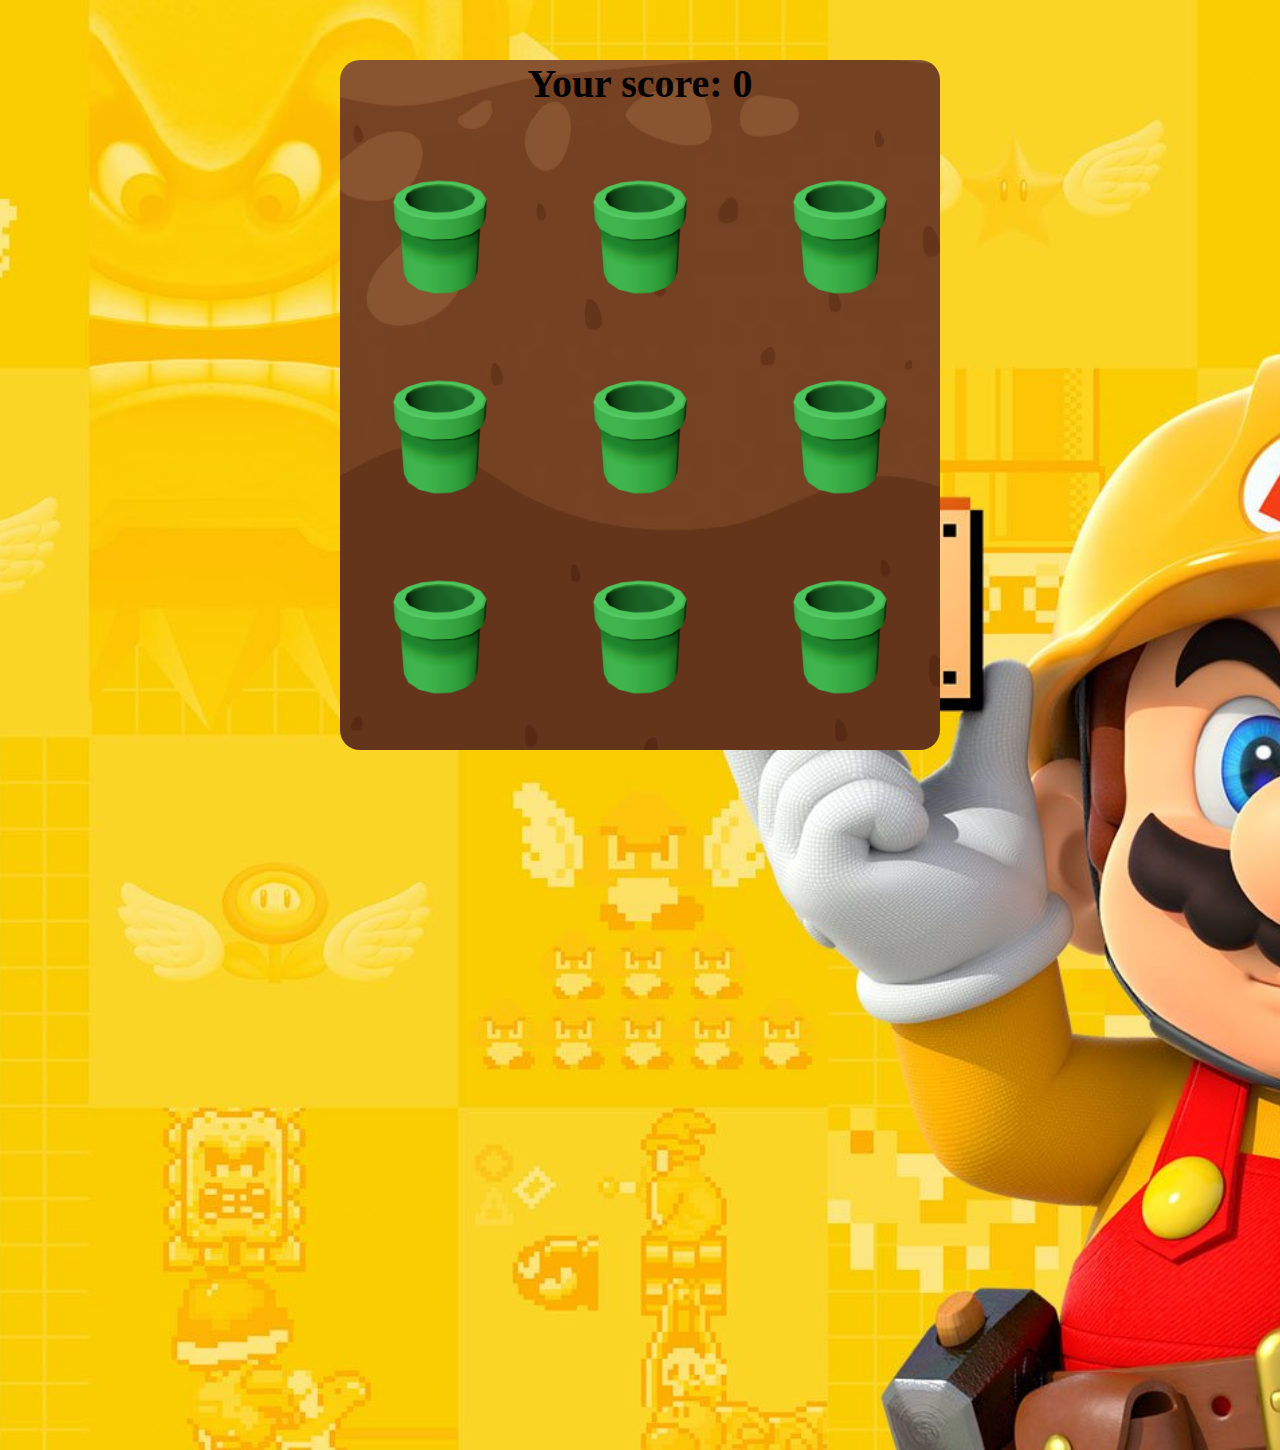
<file: GameProject/index.html>
<!DOCTYPE html>
<html lang="en">
  <head>
    <meta charset="UTF-8" />
    <meta name="viewport" content="width=device-width, initial-scale=1.0" />
    <title>Whack a Mole</title>
    <style>
      * {
        margin: 0;
        padding: 0;
        box-sizing: border-box;
      }
      .mud {
        position: absolute;
        left: 50%;
        bottom: 150px;
        width: 600px;
        height: 690px;
        background-image: url("image copy 3.png");
        z-index: 1;
        border-radius: 20px;
        transform: translateX(-50%);
        display: flex;
        justify-content: center;
        align-items: center;
      }
      .Title {
        position: absolute;
        top: 270px;
        left: 50%;
        color: black;
        font-size: 50px;
        text-align: center;
        margin: 0;
        transform: translateX(-50%);
      }
      .mario-img {
        width: 100%;
        height: 1450px;
        background-image: url("image.png");
        background-size: cover;
        background-position: center;
      }
      .board {
        display: grid;
        grid-template-columns: repeat(3, 1fr);
        grid-template-rows: repeat(3, 1fr);
        gap: 0;
        width: 600px;
        height: 600px;
        z-index: 2;
      }
      .tile {
        width: 200px;
        height: 200px;
        background-image: url("image copy 2.png");
        background-size: cover;
        background-position: center;
        position: relative;
      }
      .tile img {
        position: absolute;
        top: 0;
        left: 0;
        width: 100%;
        height: 100%;
      }
    </style>
  </head>
  <body>
    <h1 class="Title">Whack a Mole</h1>
    <div class="mario-img"></div>
    <div class="mud" id="mud">
      <h2
        id="score"
        style="
          position: absolute;
          top: 0;
          left: 50%;
          transform: translateX(-50%);
          color: black;
          font-size: 40px;
        "
      >
        Your score: 0
      </h2>
      <div id="board" class="board"></div>
    </div>
    <button
      id="startButton"
      style="
        position: absolute;
        top: 180px;
        left: 48%;
        color: black;
        font-size: 40px;
      "
    >
      Start
    </button>

    <script>
      const startButton = document.getElementById("startButton");
      startButton.onclick = function () {
        startButton.style.display = "none";
        setInterval(ToggleCharacter, 1000);
      };

      const board = document.getElementById("board");
      const scoreElement = document.getElementById("score");
      let score = 0;
      let occupiedTiles = [];
      let isMoleTurn = true;

      for (let i = 0; i < 9; i++) {
        let tile = document.createElement("div");
        tile.classList.add("tile");
        tile.id = i.toString();
        board.appendChild(tile);
      }

      function RandomNumber() {
        return Math.floor(Math.random() * 9).toString();
      }

      function UpdateScore(amount) {
        score += amount;
        scoreElement.textContent = `Your score: ${score}`;
      }

      function HideCharacter() {
        occupiedTiles.forEach((tileId) => {
          const box = document.getElementById(tileId);
          box.innerHTML = "";
        });
        occupiedTiles = [];
      }

      function ShowCharacter(type) {
        HideCharacter();

        let number;
        do {
          number = RandomNumber();
        } while (occupiedTiles.includes(number));

        const box = document.getElementById(number);
        const character = document.createElement("img");

        if (type === "mole") {
          character.src = "image copy.png";
          character.alt = "Mole";
          character.onclick = function () {
            UpdateScore(10);
            HideCharacter();
          };
        } else if (type === "chomper") {
          character.src = "image copy 4.png";
          character.alt = "Chomper";
          character.onclick = function () {
            EndGame();
          };
        }

        character.style.width = "100%";
        character.style.height = "100%";
        character.style.cursor = "pointer";

        box.appendChild(character);
        occupiedTiles.push(number);
      }

      function EndGame() {
        scoreElement.textContent = `Game Over!!!`;
        setTimeout(() => {
          window.location.reload();
        }, 3200);
      }

      function ToggleCharacter() {
        ShowCharacter(isMoleTurn ? "mole" : "chomper");
        isMoleTurn = !isMoleTurn;
      }
    </script>
  </body>
</html>
</file>
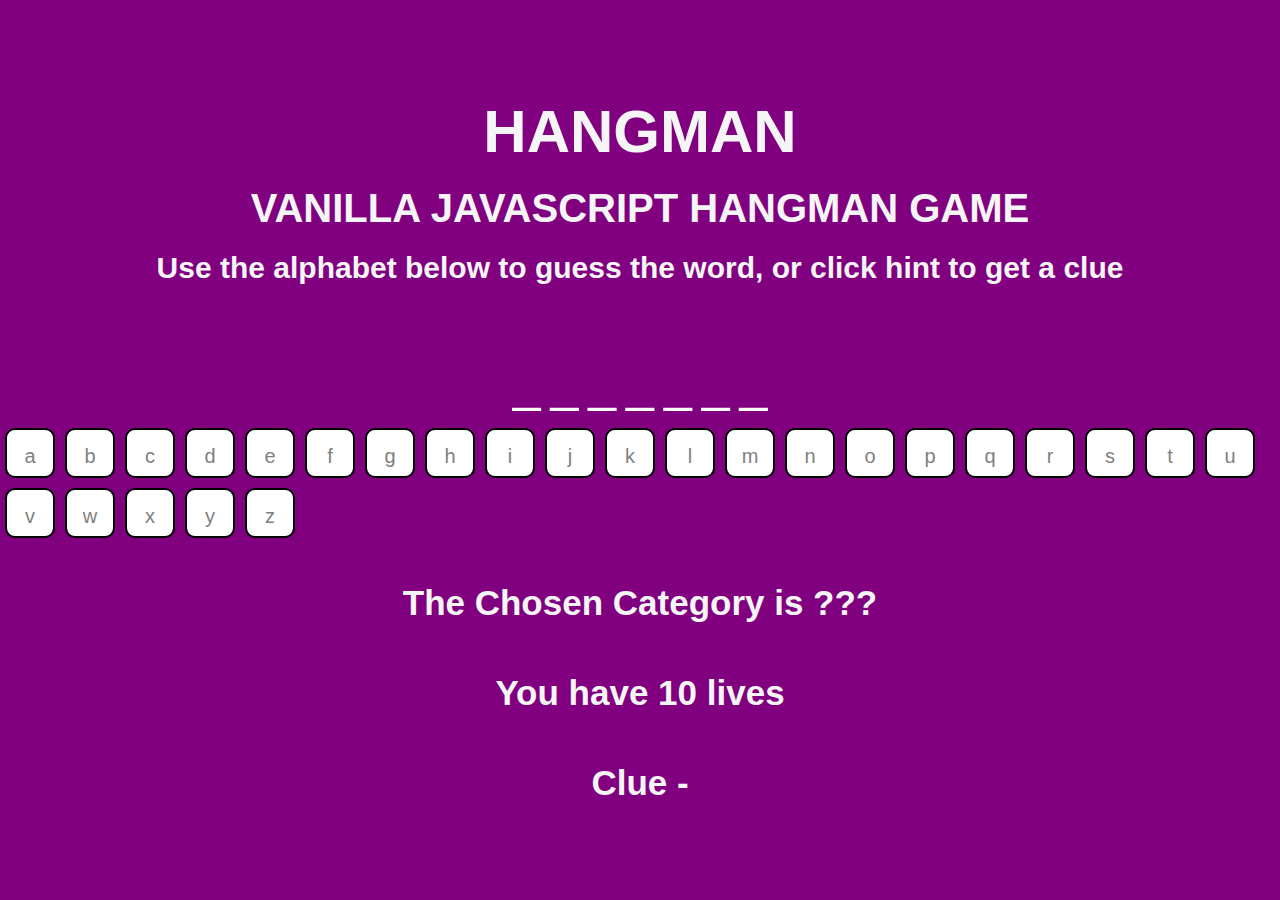
<file: Gameproject2/index.html>
<!DOCTYPE html>
<html lang="en">
  <head>
    <meta charset="UTF-8" />
    <meta name="viewport" content="width=device-width, initial-scale=1.0" />
    <title>JavaScript Hangman Game</title>
    <style>
      body {
        display: flex;
        flex-direction: column;
        align-items: center;
        justify-content: center;
        min-height: 100vh;
        margin: 0;
        background-color: purple;
        font-family: Arial, sans-serif;
      }

      h1,
      h2,
      h3,
      h4 {
        color: whitesmoke;
        text-align: center;
        margin: 0;
        padding: 10px;
      }

      h1 {
        font-size: 60px;
      }

      h2 {
        font-size: 40px;
      }

      h3 {
        font-size: 30px;
      }

      h4 {
        font-size: 35px;
        margin-top: 30px;
      }

      .Mail {
        display: inline-block;
        width: 50px;
        height: 50px;
        background-color: white;
        text-align: center;
        line-height: 50px;
        margin: 5px;
        border: 2px solid black;
        border-radius: 10px;
        font-size: 20px;
        cursor: pointer;
        color: grey;
      }
      .storage {
        display: inline-block;
        width: 50px;
        height: 50px;
        background-color: white;
        text-align: center;
        line-height: 50px;
        margin: 5px;
        border: 2px solid black;
        border-radius: 10px;
        font-size: 20px;
        cursor: pointer;
        color: grey;
      }

      #alphabets,
      #selected,
      #wordDisplay {
        display: flex;
        flex-wrap: wrap;
        justify-content: center;
        align-items: center;
        gap: 10px;
        width: 100%;
        max-width: 800px;
        margin: 10px 0;
      }

      #selected {
        margin-top: 20px;
      }
      .line {
        color: white;
        font-size: 50px;
      }
    </style>
  </head>
  <body>
    <h1>HANGMAN</h1>

    <h2>VANILLA JAVASCRIPT HANGMAN GAME</h2>

    <h3>
      Use the alphabet below to guess the word, or click hint to get a clue
    </h3>

    <div id="alphabets"></div>
    <div id="selected"></div>
    <div id="wordDisplay"></div>
    <div id="letters"></div>
    <h4>The Chosen Category is ???</h4>

    <h4>You have <span id="lives">10</span> lives</h4>
    <h4>Clue -</h4>

    <script>
      const categories = {
        Animals: ["cat", "dog", "elephant"],
        Colors: ["red", "blue", "green"],
        Marvels: ["spiderman", "hulk", "ironman"],
      };

      const wordToGuess = "endgame";
      let Lives = 10;
      let nga = 0;
      const selectedContainer = document.getElementById("selected");
      const wordDisplay = document.getElementById("wordDisplay");
      const livesDisplay = document.getElementById("lives");

      const lettersContainer = document.getElementById("letters");
      const exam = [
        "a",
        "b",
        "c",
        "d",
        "e",
        "f",
        "g",
        "h",
        "i",
        "j",
        "k",
        "l",
        "m",
        "n",
        "o",
        "p",
        "q",
        "r",
        "s",
        "t",
        "u",
        "v",
        "w",
        "x",
        "y",
        "z",
      ];

      for (let i = 0; i < exam.length; i++) {
        const letter = exam[i];
        const letterButton = document.createElement("button");
        letterButton.className = "storage";
        letterButton.textContent = letter;

        lettersContainer.appendChild(letterButton);
        letterButton.addEventListener("click", function () {
          let clickedButton = document.createElement("div");
          gameStatus();
          clickedButton.textContent = letter;
          clickedButton.className = "Mail";
          selectedContainer.appendChild(clickedButton);
          letterButton.style.backgroundColor = "grey";
          if (wordToGuess.includes(letter) == true) {
            const lines = document.getElementsByClassName("line");
            nga++;
            console.log(nga);
            gameStatus(nga);
            const index = wordToGuess.indexOf(letter);

            lines[index].innerHTML = letter;
          } else {
            Lives--;
            livesDisplay.textContent = `Lives: ${Lives}`;
          }
          letterButton.disabled = true;
        });
      }

      let trick = [];
      for (let i = 0; i < wordToGuess.length; i++) {
        trick.push("_");
      }
      function HardDisplay() {
        wordDisplay.innerHTML = "";
        for (let i = 0; i < trick.length; i++) {
          const trickElement = document.createElement("div");
          trickElement.innerHTML = trick[i];
          trickElement.className = "line";
          wordDisplay.appendChild(trickElement);
        }
      }
      function gameStatus(nga) {
        if (nga == wordToGuess.length) {
          alert("You won");
          location.reload();
        } else if (Lives === 0) {
          alert("Gg maybe next time, the word was: " + wordToGuess);
          location.reload();
        }
      }

      gameStatus();
      HardDisplay();
    </script>
  </body>
</html>
</file>
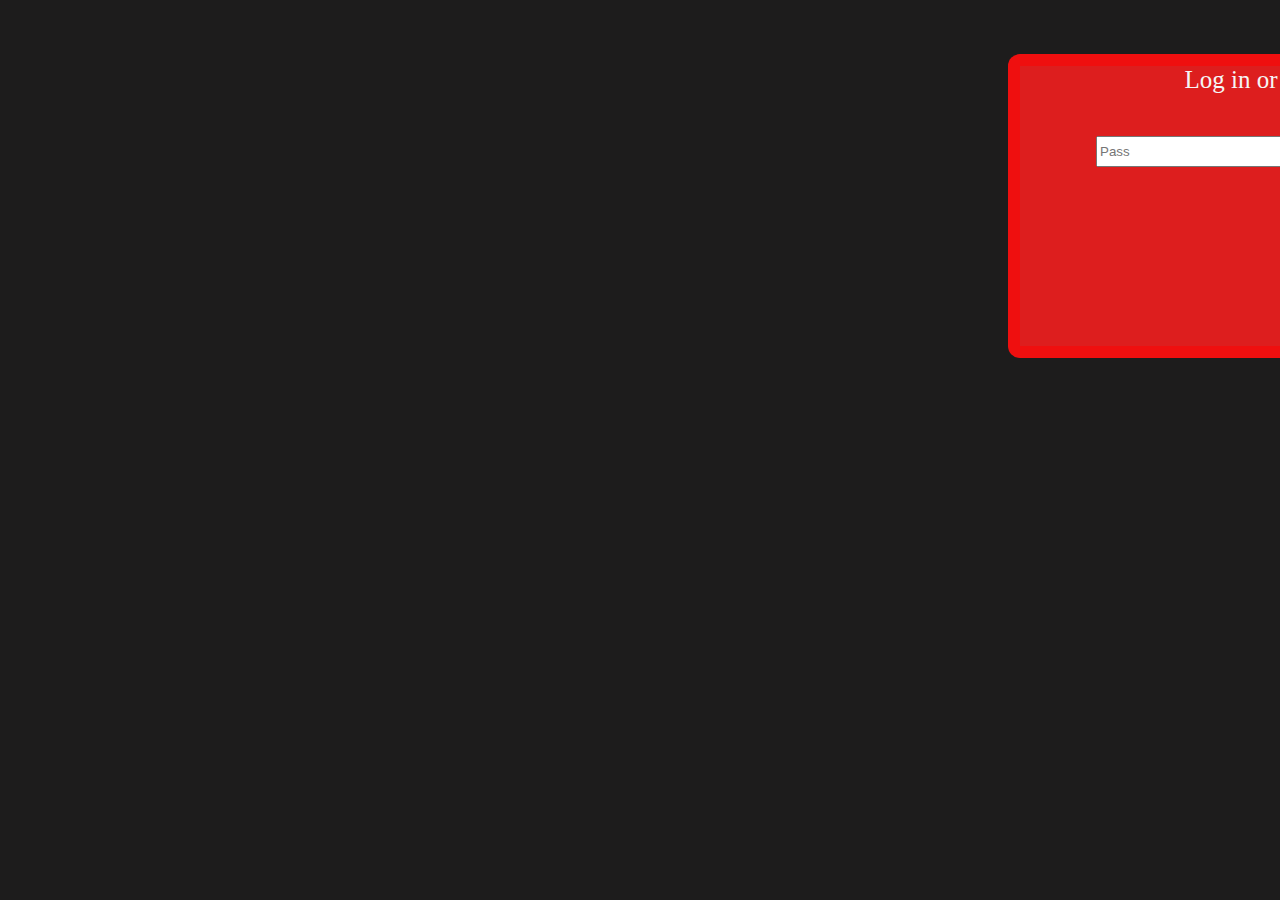
<file: Login/index.html>
<!DOCTYPE html>
<html lang="en">
  <head>
    <meta charset="UTF-8" />
    <meta name="viewport" content="width=device-width, initial-scale=1.0" />
    <title>Document</title>
  </head>
  <body>
    <input placeholder="Email" id="email" type="email"></input>
    <input placeholder="Phone" id="phoneNumber" ></input>
    <input placeholder="Pass"  id="password" type="password" minlength="8"></input>
    <button id="Button">Continue</button>
    <div class="asd">Log in or Sign in</div>
    

    <style>
      body {
        background-color: rgb(29, 28, 28);
      }
      .asd {
        border: 12px solid rgba(242, 15, 15, 0.897);
        width: 500px;
        height: 280px;
        border-radius: 12px;
        margin-left: 1000px;
        display: flex;
        justify-content: center;
        background-color: rgba(248, 31, 31, 0.878);
        color: whitesmoke;
        font-size: 25px;
      }
      #password {
        position: relative;
        top:120px;
        width: fit-content;
        left: 700px;
        height: 25px;
      }
      #email {
        margin-left: 10px;
        position: relative;
        top: 120px;
        left: 1350px;
        height: 25px;
        width: fit-content;
      }
      #phoneNumber{
        position: relative;
        top: 120px;
        left: 1030px;
        height: 25px;
        width: fit-content;
      }
      #Button {
        width: fit-content;
        position: relative;
        top: 200px;
        height: 46px;
        width: 150px;
        border-radius: 7px;
        left: 730px;
      }
    </style>
    <script>
        const Letters = ['a','b','c','d','e','f','g','h','i','j','k','l','m','n','o','p','q','r','s','t','u','v','w','x','y','z']
        const numbers = "0123456789" 
      const Email = document.getElementById("email");
      const phoneNumber = document.getElementById("phoneNumber");
      const Password = document.getElementById("password");
      const button = document.getElementById("Button");
      function validEmail() {
        const emailIs = email.value;
        if (emailIs.includes("@") === false) {
          alert("on email @ has to include ");
        }
      }

      function validPhone(){
        let phoneIs = phoneNumber.value;

        for(let i = 0; i < phoneIs.length; i++){
            if(numbers.includes(phoneIs[i]) == false) {
                return alert("Only number on (Phone)")
            }
        }
      }


      function validPassWord() {
        let passwordIs = Password.value;
        for(let i = 0; i <passwordIs.length; i++) 
        if(passwordIs.length < 8) {
       return alert("must contain 8 character minimum")
       }
      }

      Button.addEventListener("click", function (){
        validEmail();
       validPhone();
       validPassWord()

      localStorage.setItem("email", email.value)
      localStorage.setItem("phone", phoneNumber.value)
      localStorage.setItem("password", Password.value)
      
            });
    </script>
  </body>
</html>
</file>
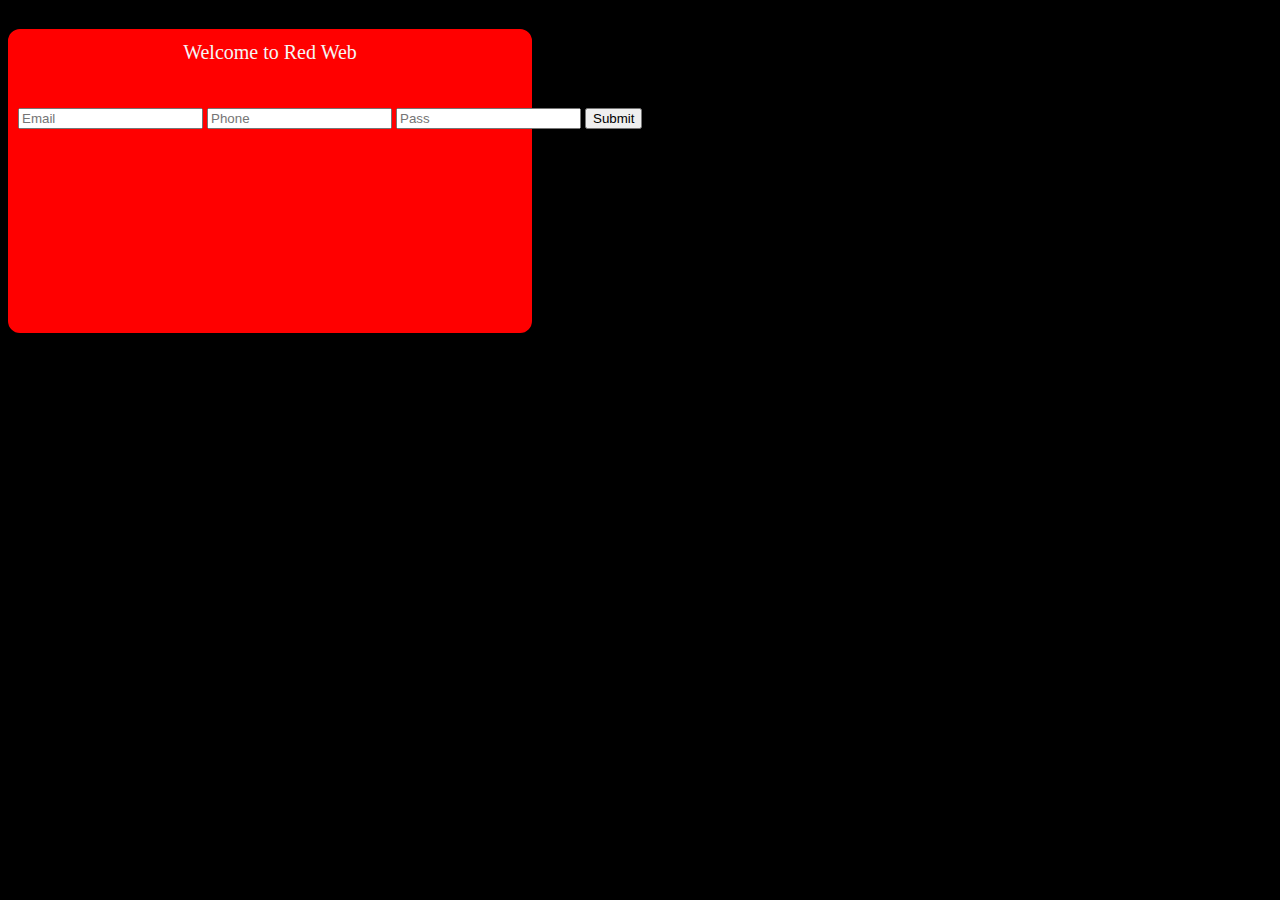
<file: Project i guess/index.html>
<!DOCTYPE html>
<html lang="en">
  <head>
    <meta charset="UTF-8" />
    <meta name="viewport" content="width=device-width, initial-scale=1.0" />
    <title>Document</title>
  </head>
  <body>
    <input placeholder="Email" id="email" type="email"></input>
    <input placeholder="Phone" id="phoneNumber" ></input>
    <input placeholder="Pass"  id="password" type="password" minlength="8"></input>
    <button id="Button">Submit</button>
    <div class="asd">Welcome to Red Web</div>

    <style>
      body {
        background-color: black;
      }
      .asd {
        border: 12px solid red;
        width: 500px;
        height: 280px;
        border-radius: 12px;
        display: flex;
        justify-content: center;
        background-color: red;
        color: whitesmoke;
        font-size: 20px;
      }
      #password {
        position: relative;
        top:100px
      }
      #email {
        margin-left: 10px;
        position: relative;
        top: 100px;
      }
      #phoneNumber{
        position: relative;
        top: 100px;
      }
      #Button {
        position: relative;
        top: 100px;
      }
    </style>
    <script>
        const Letters = ['a','b','c','d','e','f','g','h','i','j','k','l','m','n','o','p','q','r','s','t','u','v','w','x','y','z']
        const numbers = "0123456789" 
      const Email = document.getElementById("email");
      const phoneNumber = document.getElementById("phoneNumber");
      const Password = document.getElementById("password");
      const button = document.getElementById("Button");
      // function validEmail() {
      //   const emailIs = email.value;
      //   if (emailIs.includes("@") === false) {
      //     alert("on email @ has to include ");
      //   }
      // }

      // function validPhone(){
      //   let phoneIs = phoneNumber.value;

      //   for(let i = 0; i < phoneIs.length; i++){
      //       if(numbers.includes(phoneIs[i]) == false) {
      //           return alert("Only number on (Phone)")
      //       }
      //   }
      // }


      function validPassWord() {
        let passwordIs = password.value;
        for(let i = 0; i <passwordIs.length; i++) 
        if(passwordIs.length < 8) {
       return alert("must contain 8 character minimum")
      } else if(Letters.includes(passwordIs[i]) == false){
        return alert("The password must contain letters")
       }
      }

      Button.addEventListener("click", function (){
        validEmail();
       validPhone();
       validPassWord()
            });
      
    </script>
  </body>
</html>
</file>
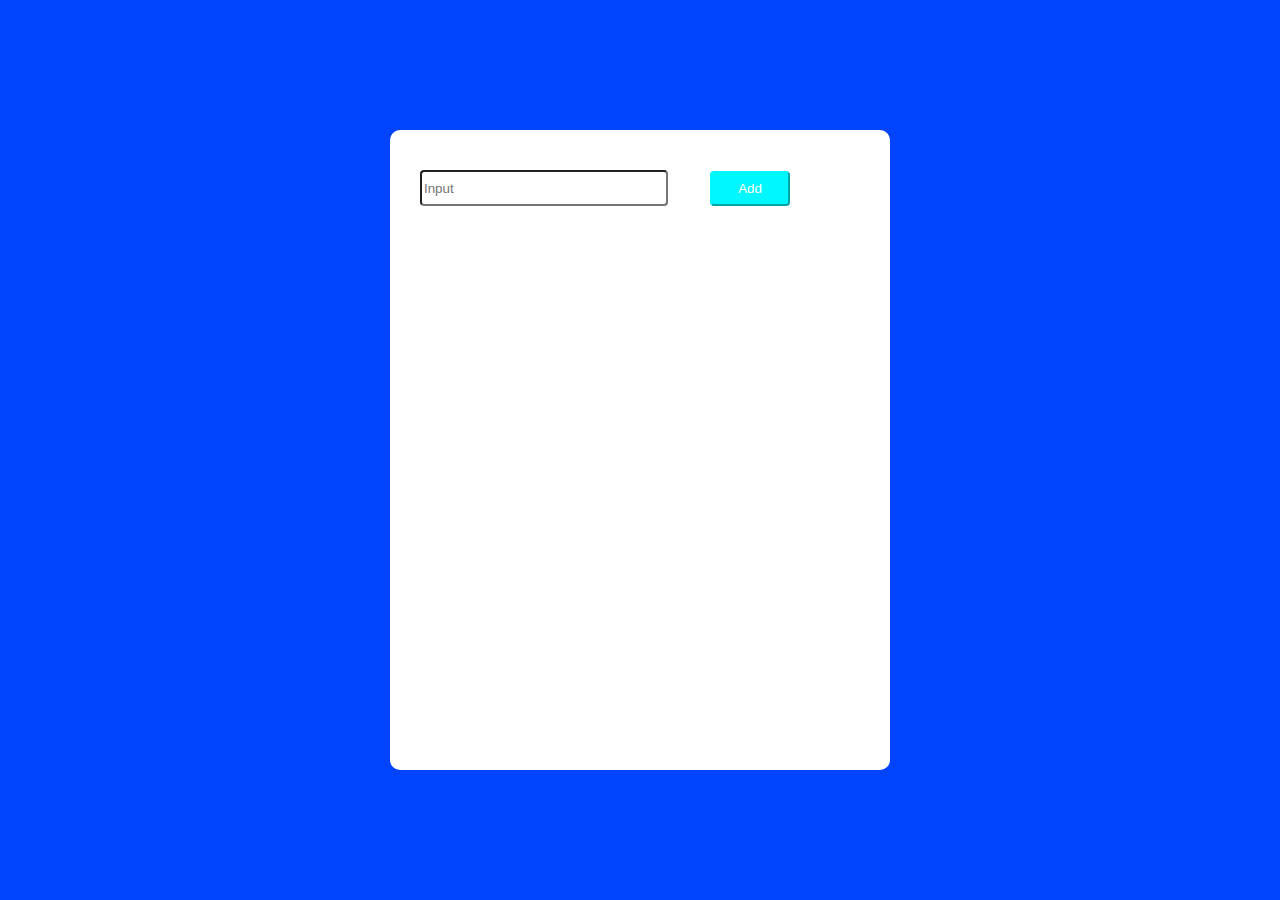
<file: To do list/index.html>
<!DOCTYPE html>
<html lang="en">
  <head>
    <meta charset="UTF-8" />
    <meta name="viewport" content="width=device-width, initial-scale=1.0" />
    <title>Document</title>
    <style>
      .eButton {
        padding: 8px;
        background-color: black;
        color: white;
        margin-top: 5px;
        width: fit-content;
        height: fit-content;
        border-radius: 5px;
        margin-right: 10px;
      }
      .Edit {
        margin-top: 10px;
        border-color: black;
      }
      .done {
        background-color: black;
        color: white;
        height: 30px;
      }
      .task {
        display: flex;
        justify-content: space-between;
        align-items: center;
        border-radius: 5px;
        margin-left: 10px;
      }
      body {
        background-color: rgb(0, 68, 255);
        margin: 0;
        padding: 0;
        display: flex;
        justify-content: center;
        align-items: center;
        height: 100vh;
      }
      .rmButton {
        width: fit-content;
        height: fit-content;
        padding: 8px;
        background-color: black;
        color: white;
        border-radius: 5px;
        margin-top: 3px;
        margin-left: 200px;
      }
      #blueContainer {
        background-color: white;
        width: 460px;
        height: 600px;
        padding: 20px;
        border-radius: 10px;
        display: flex;
        flex-direction: column;
        gap: 20px;
        position: relative;
      }
      #blueContainer div {
        color: rgb(255, 255, 255);
        background-color: rgb(2, 208, 187);
        padding-bottom: 8px;
        border-radius: 4px;
        font-size: 18px;
        width: fit-content;
        gap: 10px;
        padding-top: 5px;
      }
      input {
        height: 30px;
        width: 240px;
        border-radius: 4px;
        margin-bottom: 10px;
        margin-left: 10px;
      }
      #button {
        width: 80px;
        display: flex;
        position: relative;
        bottom: 65px;
        border-radius: 4px;
        left: 300px;
        height: 35px;
        text-align: center;
        justify-content: center;
        align-items: center;
        background-color: rgb(0, 247, 255);
        border-color: rgb(0, 247, 255);
        color: white;
      }
    </style>
  </head>
  <body>
    <div id="blueContainer">
      <input2 id="Mas" placeholder="Change duh"></input2>
      <input id="Sam" placeholder="Input" />
      <button id="button">Add</button>
    </div>
    <script src="script.js"></script>
  </body>
</html>
</file>
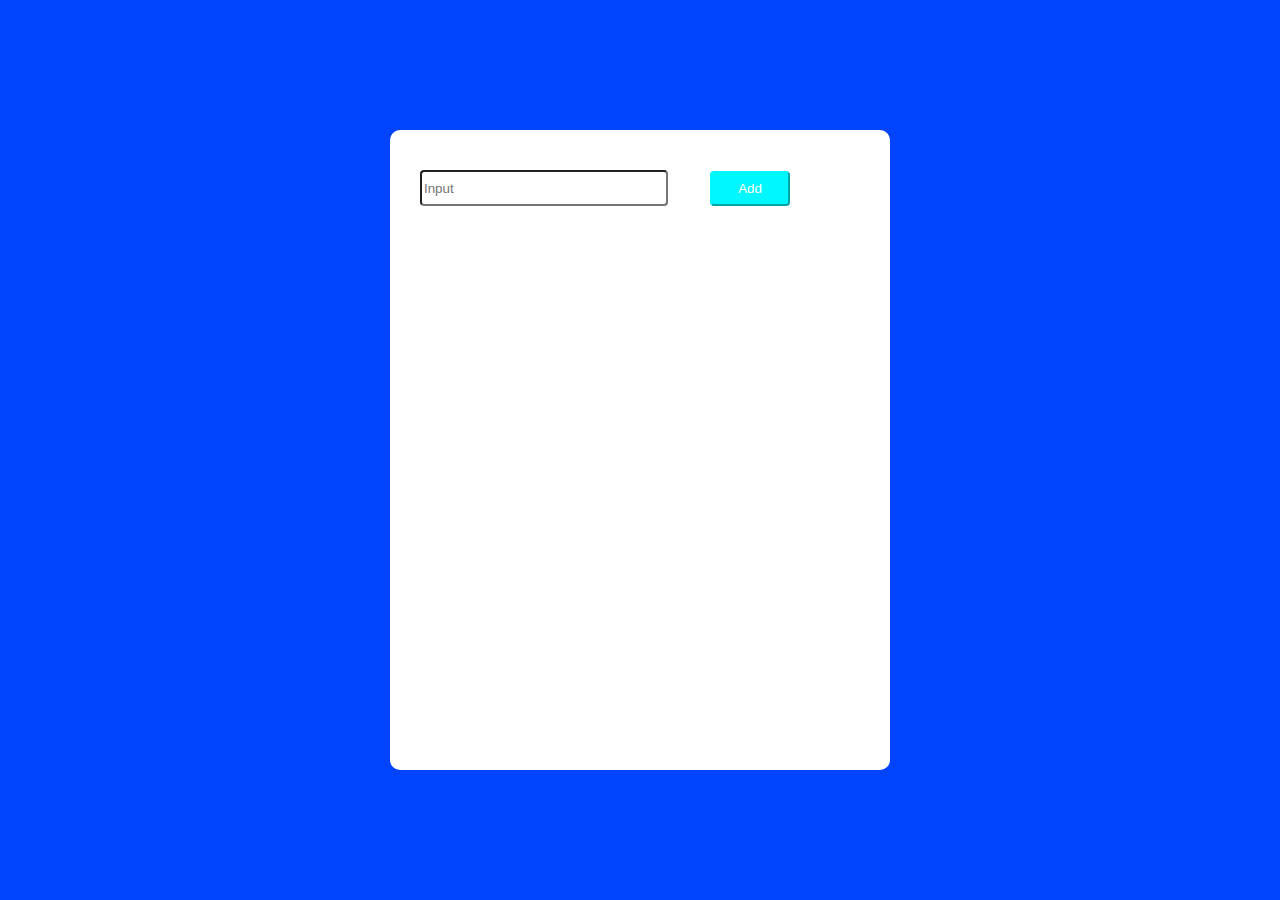
<file: Todolist/index.html>
<!DOCTYPE html>
<html lang="en">
  <head>
    <meta charset="UTF-8" />
    <meta name="viewport" content="width=device-width, initial-scale=1.0" />
    <title>Document</title>
    <style>
      .eButton {
        padding: 8px;
        background-color: black;
        color: white;
        margin-top: 5px;
        width: fit-content;
        height: fit-content;
        border-radius: 5px;
        margin-right: 10px;
      }
      .Edit {
        margin-top: 10px;
        border-color: black;
      }
      .done {
        background-color: black;
        color: white;
        height: 30px;
      }
      .task {
        display: flex;
        justify-content: space-between;
        align-items: center;
        border-radius: 5px;
        margin-left: 10px;
      }

      body {
        background-color: rgb(0, 68, 255);
        margin: 0;
        padding: 0;
        display: flex;
        justify-content: center;
        align-items: center;
        height: 100vh;
      }

      .rmButton {
        width: fit-content;
        height: fit-content;
        padding: 8px;
        background-color: black;
        color: white;
        border-radius: 5px;
        margin-top: 3px;
        margin-left: 200px;
      }
      #blueContainer {
        background-color: white;
        width: 460px;
        height: 600px;
        padding: 20px;
        border-radius: 10px;
        display: flex;
        flex-direction: column;
        gap: 20px;
        position: relative;
      }
      #blueContainer div {
        color: rgb(255, 255, 255);
        background-color: rgb(2, 208, 187);
        padding-bottom: 8px;
        border-radius: 4px;
        font-size: 21px;
        width: fit-content;
        gap: 10px;
        padding-top: 5px;
      }
      input {
        height: 30px;
        width: 240px;
        border-radius: 4px;
        margin-bottom: 10px;
        margin-left: 10px;
      }
      #button {
        width: 80px;
        display: flex;
        position: relative;
        bottom: 65px;
        border-radius: 4px;
        left: 300px;
        height: 35px;
        text-align: center;
        justify-content: center;
        align-items: center;
        background-color: rgb(0, 247, 255);
        border-color: rgb(0, 247, 255);
        color: white;
      }
    </style>
  </head>
  <body>
    <div id="blueContainer">
      <input2 id="Mas" placeholder="Change duh"></input2>
      <input id="Sam" placeholder="Input" />
      <button id="button">Add</button>
    </div>
    <script src="script.js"></script>
  </body>
</html>
</file>
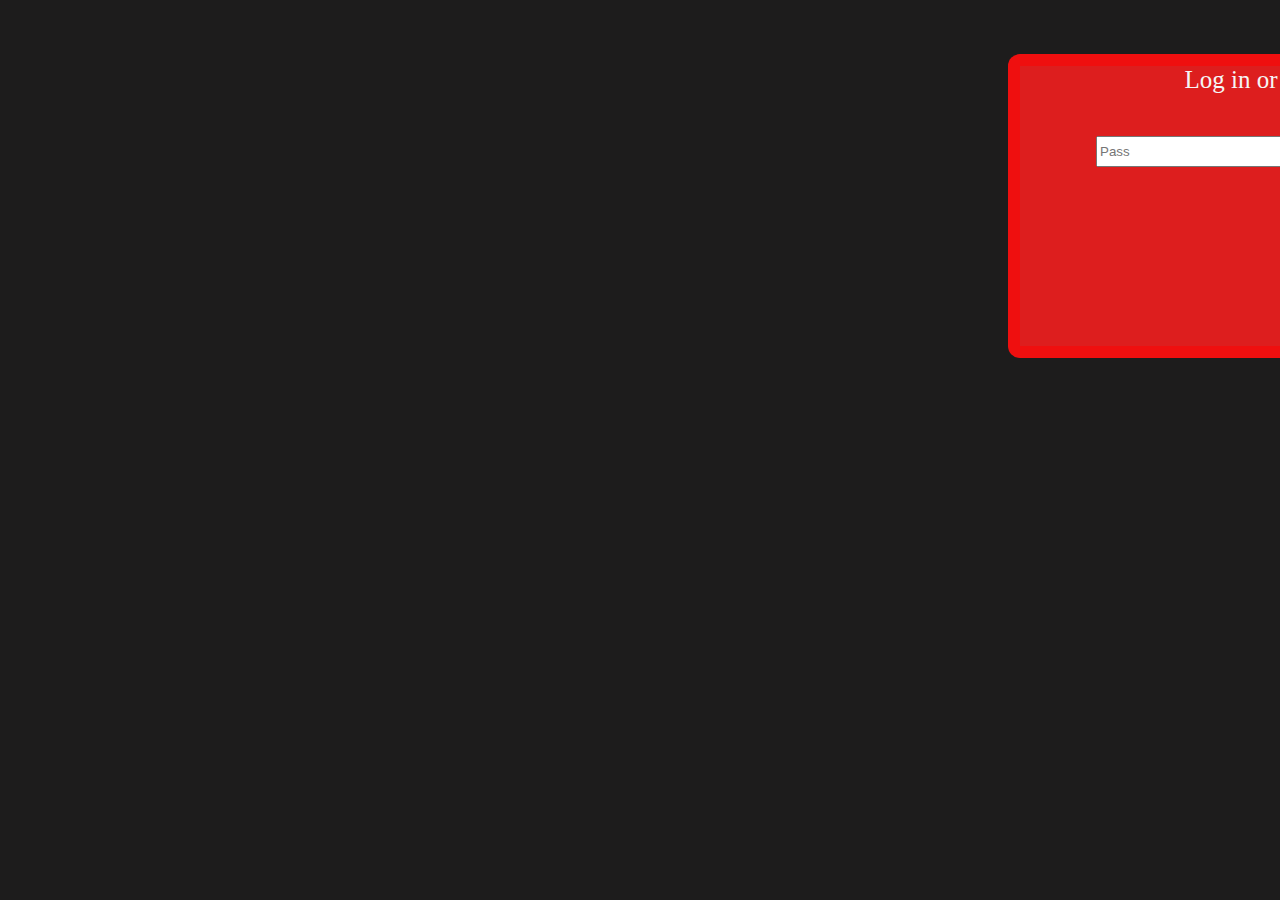
<file: Todolist/Login/simple.html>
<!DOCTYPE html>
<html lang="en">
  <head>
    <meta charset="UTF-8" />
    <meta name="viewport" content="width=device-width, initial-scale=1.0" />
    <title>Document</title>
  </head>
  <body>
    <input placeholder="Email" id="email" type="email"></input>
    <input placeholder="Phone" id="phoneNumber" ></input>
    <input placeholder="Pass"  id="password" type="password" minlength="8"></input>
    <button id="Button">Continue</button>
    <div class="asd">Log in or Sign in</div>
    


    
    <style>
      body {
        background-color: rgb(29, 28, 28);
      }
      .asd {
        border: 12px solid rgba(242, 15, 15, 0.897);
        width: 500px;
        height: 280px;
        border-radius: 12px;
        margin-left: 1000px;
        display: flex;
        justify-content: center;
        background-color: rgba(248, 31, 31, 0.878);
        color: whitesmoke;
        font-size: 25px;
      }
      #password {
        position: relative;
        top:120px;
        width: fit-content;
        left: 700px;
        height: 25px;
      }
      #email {
        margin-left: 10px;
        position: relative;
        top: 120px;
        left: 1350px;
        height: 25px;
        width: fit-content;
      }
      #phoneNumber{
        position: relative;
        top: 120px;
        left: 1030px;
        height: 25px;
        width: fit-content;
      }
      #Button {
        width: fit-content;
        position: relative;
        top: 200px;
        height: 46px;
        width: 150px;
        border-radius: 7px;
        left: 730px;
      }
    </style>
    <script>
        const Letters = ['a','b','c','d','e','f','g','h','i','j','k','l','m','n','o','p','q','r','s','t','u','v','w','x','y','z']
        const numbers = "0123456789" 
      const Email = document.getElementById("email");
      const phoneNumber = document.getElementById("phoneNumber");
      const Password = document.getElementById("password");
      const button = document.getElementById("Button");
      function validEmail() {
        const emailIs = email.value;
        if (emailIs.includes("@") === false) {
          alert("on email @ has to include ");
        }
      }

      function validPhone(){
        let phoneIs = phoneNumber.value;

        for(let i = 0; i < phoneIs.length; i++){
            if(numbers.includes(phoneIs[i]) == false) {
                return alert("Only number on (Phone)")
            }
        }
      }


      function validPassWord() {
        let passwordIs = Password.value;
        for(let i = 0; i <passwordIs.length; i++) 
        if(passwordIs.length < 8) {
       return alert("must contain 8 character minimum")
       }
      }

      Button.addEventListener("click", function (){
        validEmail();
       validPhone();
       validPassWord()

      localStorage.setItem("email", email.value)
      localStorage.setItem("phone", phoneNumber.value)
      localStorage.setItem("password", Password.value)
      
            });
    </script>
  </body>
</html>
</file>
